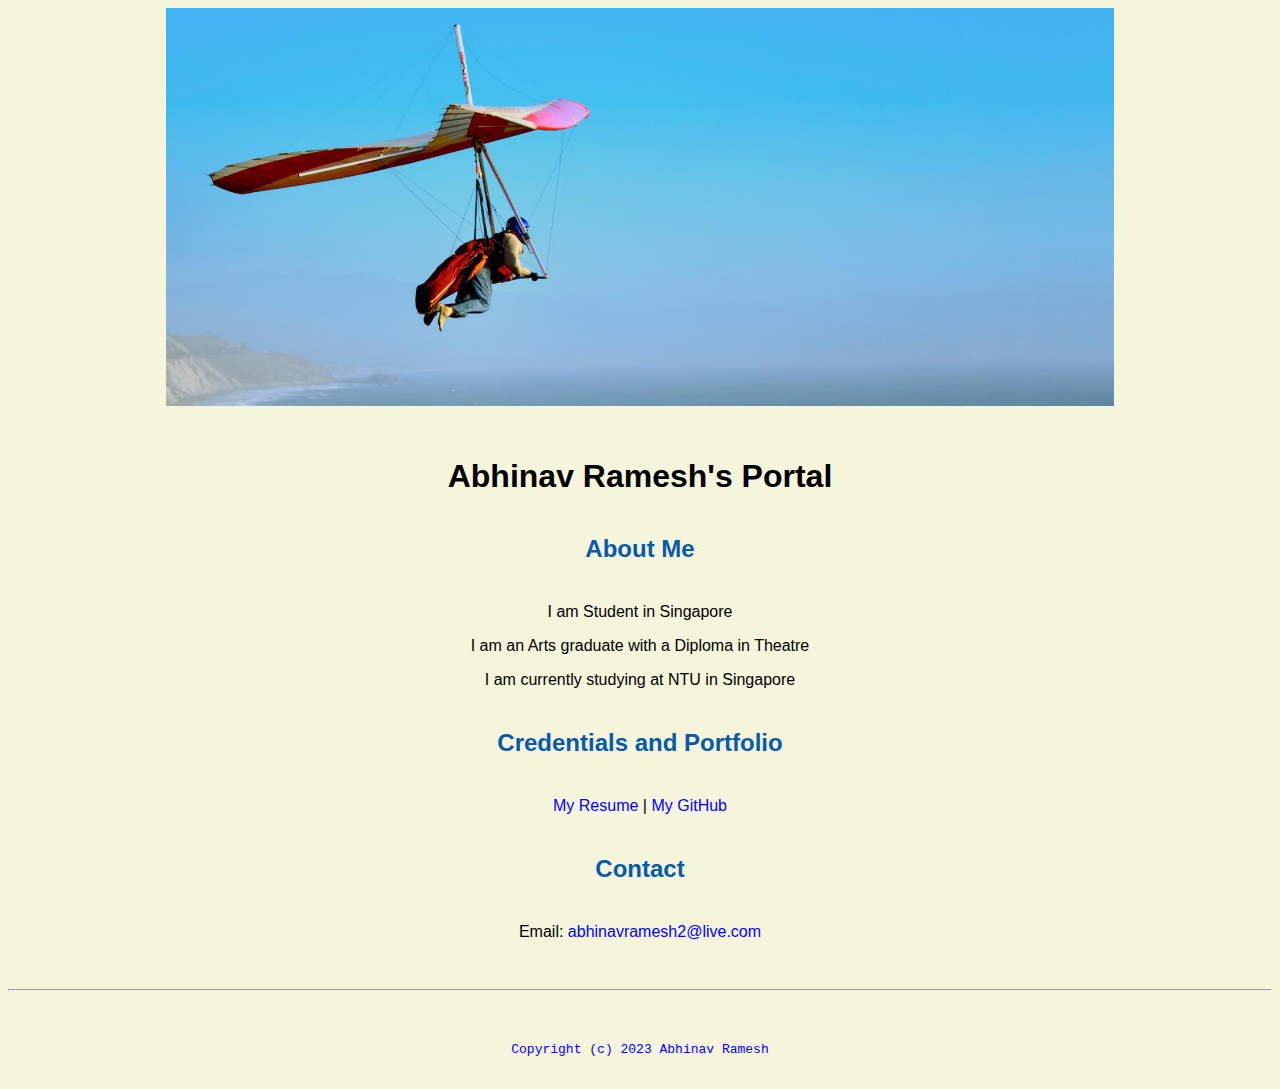
<file: index.html>
<!doctype html>

<!-- this is a comment for human! -->

<html lang="en">

  <header>
   <title>Abhinav Ramesh's Portal</title>
   <link rel="stylesheet" href="css/master.css">
   <link rel="FaviconIcon" href="favicon.ico" type="image/x-icon">
    <link rel="shortcut" href="favicon.ico" type="image/x-icon">
    <meta name="viewport" content = "width-device-width, initial-scale-1, shrink-to-fit-no">
    <meta name="name" content="Abhinav Ramesh's Portal">
    <meta name="robots" content="noindex, nofollow">
  </header>

  <body>
    <img src="images/banner.jpg" width="75%" alt="banner">
    <h1>Abhinav Ramesh's Portal</h1>
    <h2>About Me</h2>
    <p>I am Student in Singapore</p>
    <p>I am an Arts graduate with a Diploma in Theatre</p>
    <p>I am currently studying at NTU in Singapore</p>
    <h2>Credentials and Portfolio</h2>

<p><a href="resume.html">My Resume</a> | <a href="https://github.com/AbhinavRamesh447864">My GitHub</a></p>
<h2>Contact</h2>

<p>Email: <a href="mailto:abhinavramesh2@live.com">abhinavramesh2@live.com</p>
  </body>

  <footer>
   <hr>
   <code>Copyright (c) 2023 Abhinav Ramesh</code>
  </footer>

</html>
</file>
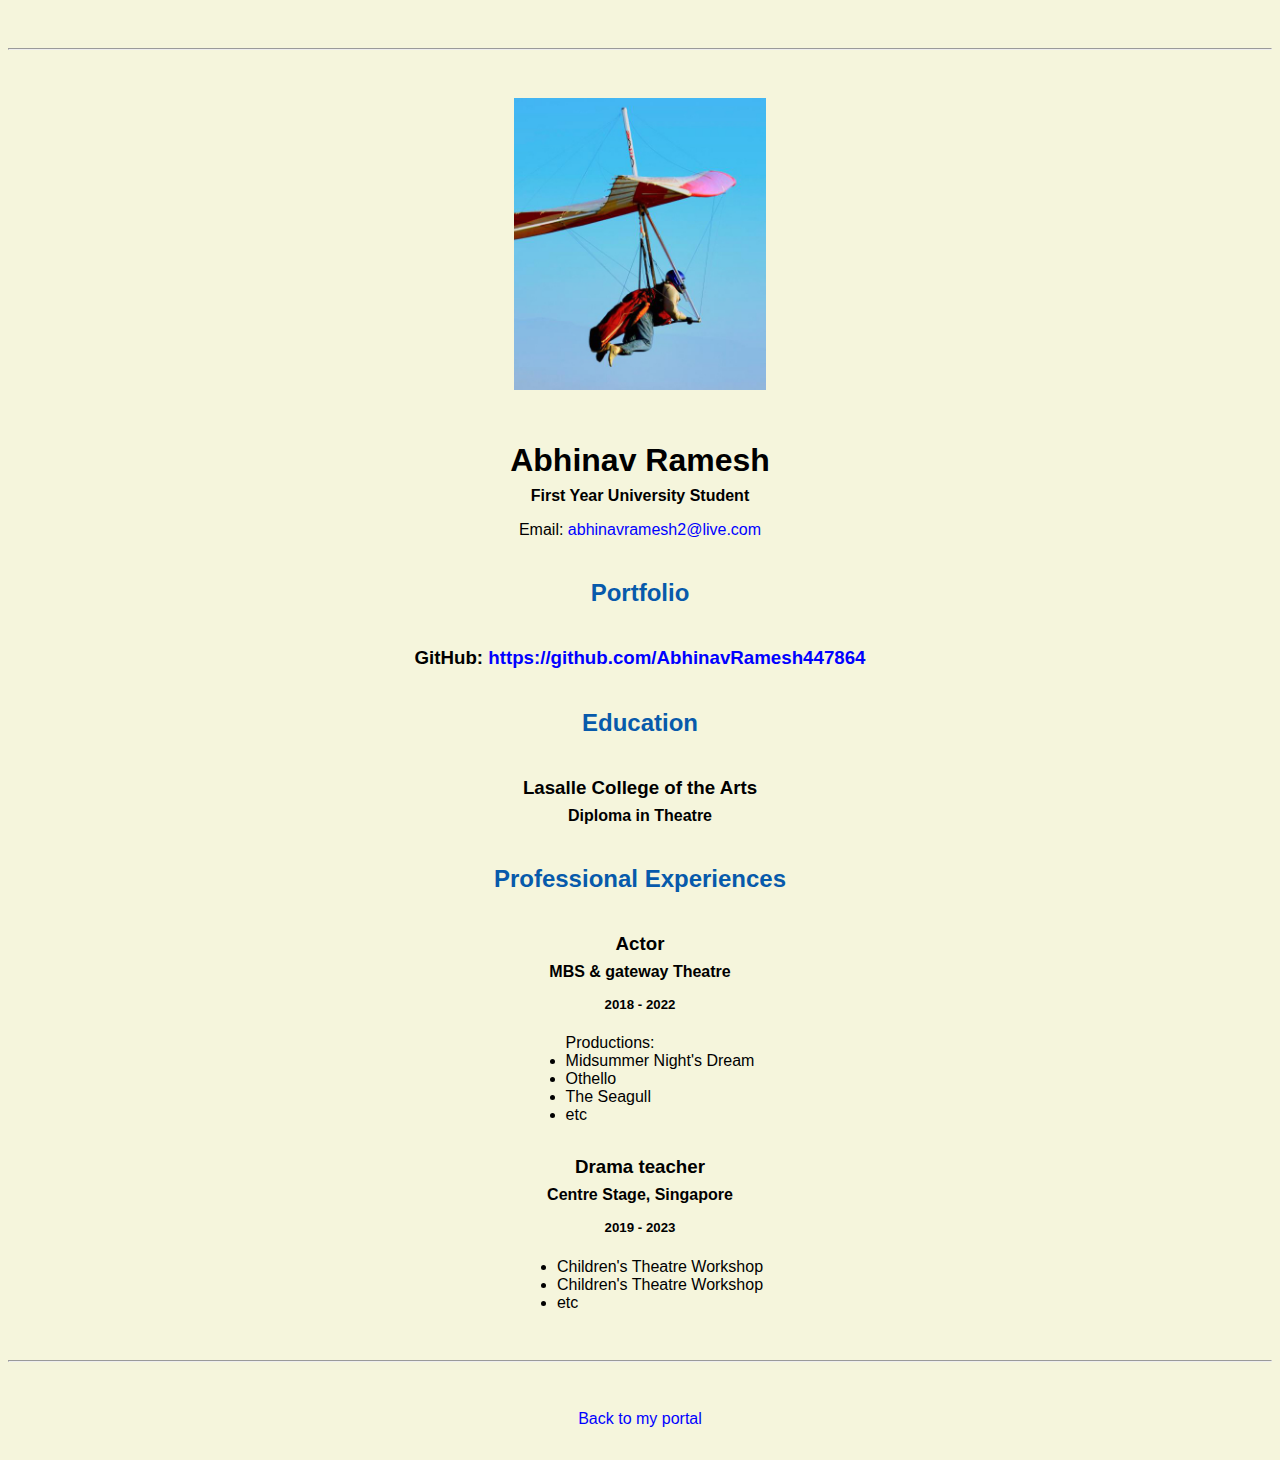
<file: resume.html>
<!doctype html>

<!-- this is a comment for human! -->

<html lang="en">

  <header>
    <title>Abhinav Ramesh's Resume</title>
    <link rel="stylesheet" href="css/master.css">
    <link rel="FaviconIcon" href="favicon.ico" type="image/x-icon">
     <link rel="shortcut" href="favicon.ico" type="image/x-icon">
     <meta name="viewport" content = "width-device-width, initial-scale-1, shrink-to-fit-no">
     <meta name="name" content="Abhinav Ramesh's Portal">
    
  </header>

  <body>
    <hr>

    <img src="images/headshot.jpg" alt="Harrison Kong's headshot" width="20%">

    <h1>Abhinav Ramesh</h1>
    <h4>First Year University Student</h4>

    <p>Email: <a href="mailto:abhinavramesh2@live.com" target="_blank">abhinavramesh2@live.com</a></p>
    <!-- don't post physical address, personal phone number or other personal information on the web! -->

    <h2>Portfolio</h2>
      <h3>GitHub: <a href="https://github.com/AbhinavRamesh447864" target="_blank">https://github.com/AbhinavRamesh447864</a></h3>

    <h2>Education</h2>

    <h3>Lasalle College of the Arts</h3>
    <h4>Diploma in Theatre</h4>

    <h2>Professional Experiences</h2>

    <h3>Actor</h3>
    <h4>MBS & gateway Theatre</h4>
    <h5>2018 - 2022</h5>
      <ul>
        Productions:
        <li>Midsummer Night's Dream</li>
        <li>Othello</li>
        <li>The Seagull</li>
        <li>etc</li>
      </ul>

    <h3>Drama teacher</h3>
    <h4>Centre Stage, Singapore</h4>
    <h5>2019 - 2023</h5>
      <ul>
        <li>Children's Theatre Workshop</li>
        <li>Children's Theatre Workshop</li>
        <li>etc</li>
      </ul>
  </body>

  <footer>
  <hr>
  <p><a href="index.html">Back to my portal</a><p>
  </footer>

</html>
</file>
<file: css/master.css>
/* Cascading stylesheet for the website */

/* Text inside these asterisks and slashes are comments for human */

  a {
    color: blue;/* set the text color to blue here */
    text-decoration: none; /* This means we do not want hyperlinks to be underlined */
  }

  a:hover {
    color: red;/* set the text color to red here */
    text-decoration: none; /* This means we do not want hyperlinks to be underlined */
  }

  body {
    background-color: beige; /* set the background color here */
    color: black; /* set the text color to black here */
    font-family: arial, helvetica, sans-serif;/* set the font here */
    text-align: center; /* set the text alignment here */
   }

  footer {
    margin-top: 2rem;
    margin-bottom: 2rem;
  }

  h1 {
    margin-bottom: 0.5rem;
    margin-top: 3rem;
   }

  h2 {
    color: #075AAB; /* set the text color of to #075AAB here */
    /* set both the bottom margin and top margin to 2.5rem here */
    margin-bottom: 2.5rem;
    margin-top: 2.5rem;
   }

  h3 {
    margin-bottom: 0;
    margin-top: 2rem;
  }

  h4 {
    margin-bottom: 1rem;
    margin-top: 0.5rem;
  }

  h5 {
    margin-top: 0.5rem;
  }

  hr {
    margin-bottom: 3rem;
    margin-top: 3rem;
  }

  /* this controls how the bullet points in the resume page looks */
  ul {
    display: table;
    margin: 0 auto;
    text-align: left;
  }
</file>
